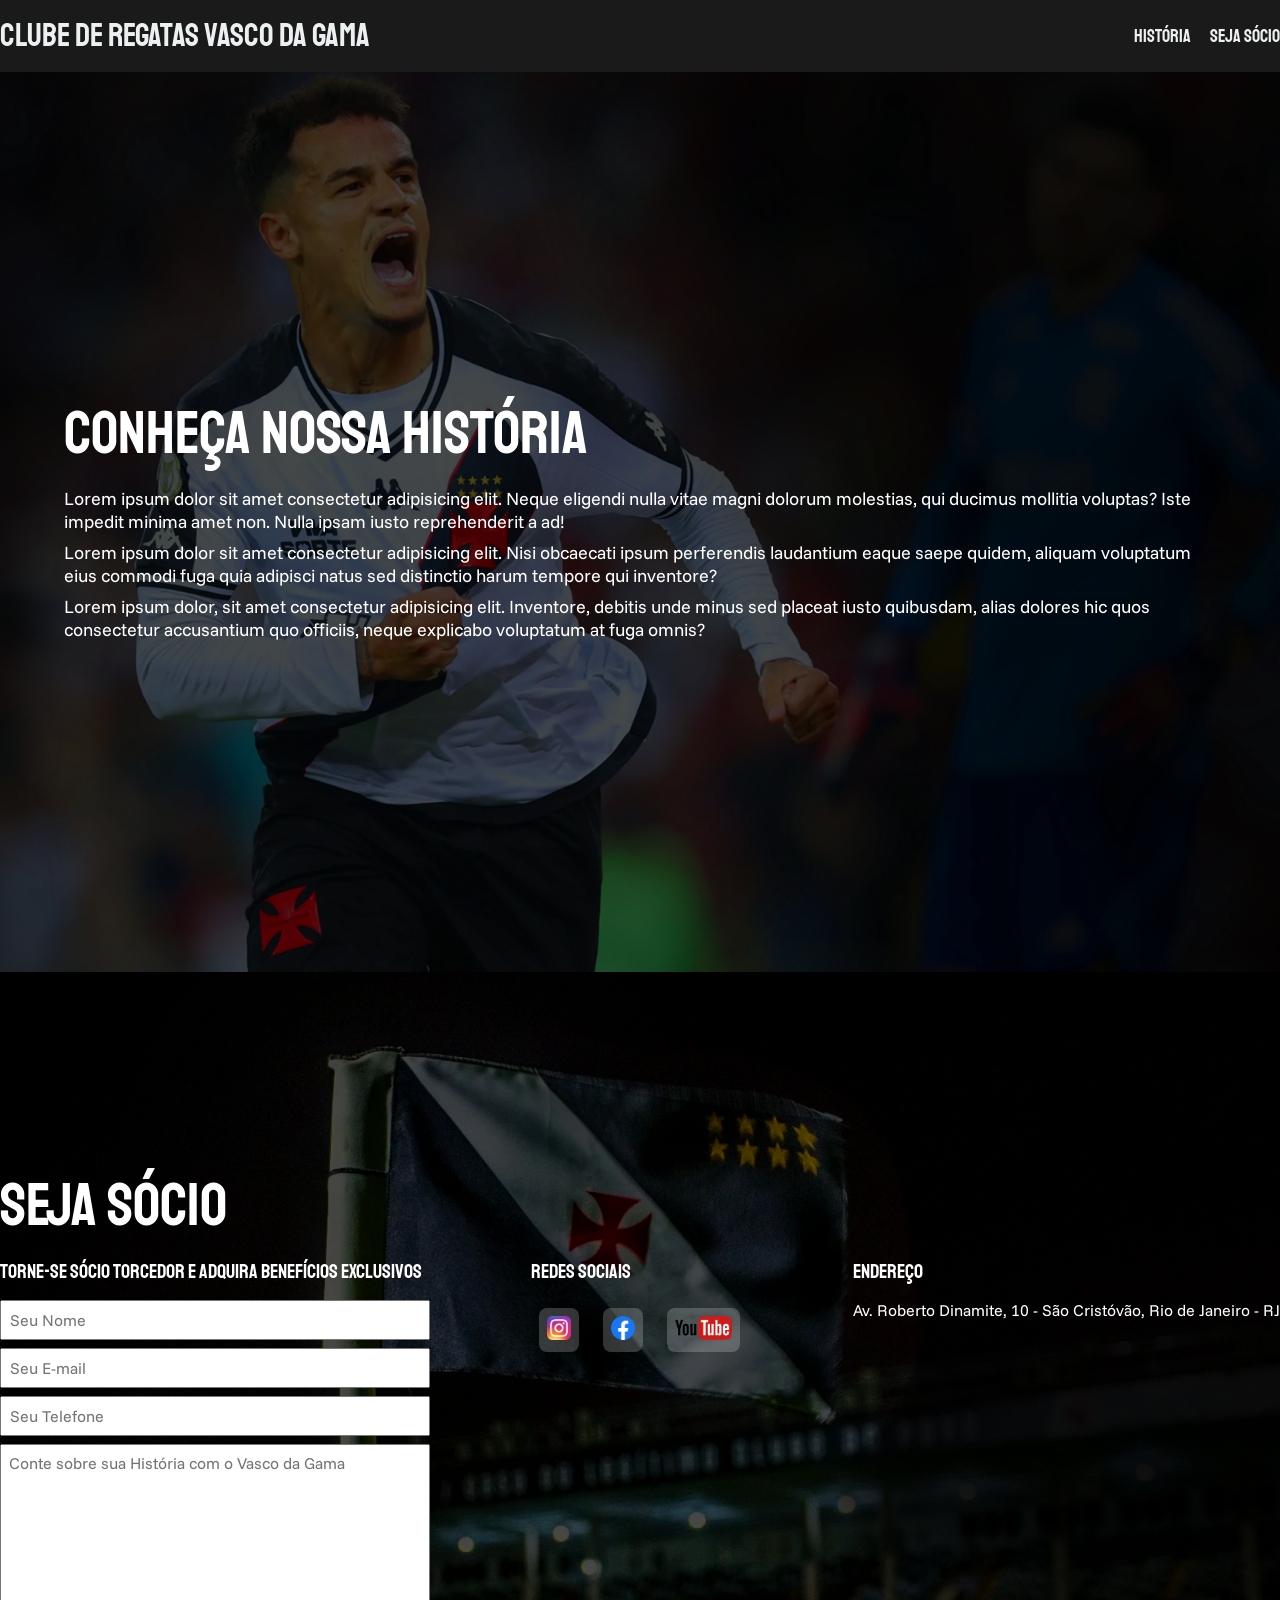
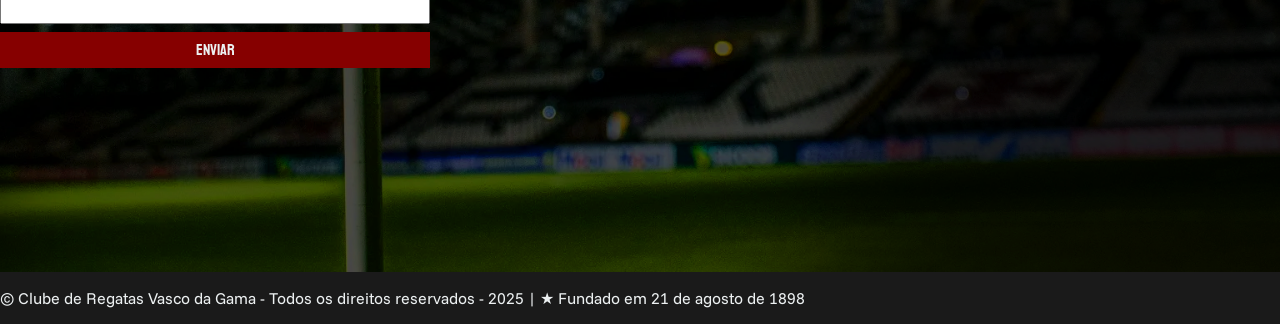
<file: index.html>
<!DOCTYPE html>
<html lang="pt-br">
<head>
    <meta charset="UTF-8">
    <meta name="viewport" content="width=device-width, initial-scale=1.0">
    <title>CRVG</title>
    <link rel="stylesheet" href="./main.css">

    <link rel="preconnect" href="https://fonts.googleapis.com">
    <link rel="preconnect" href="https://fonts.gstatic.com" crossorigin>
    <link href="https://fonts.googleapis.com/css2?family=Funnel+Sans:ital,wght@0,300..800;1,300..800&family=Staatliches&display=swap" rel="stylesheet">
</head>
<body>
    <header>
        <div class="container">
            <h1>Clube de Regatas Vasco da Gama</h1>
            <nav>
                <ul>
                    <li>
                        <a href="#about">História</a>
                    </li>
                    <li>
                        <a href="#socio">Seja Sócio</a>
                    </li>
                </ul>
            </nav>
        </div>
    </header>
    <section id="about">
        <div class="container">
            <div>
                <h2>Conheça Nossa História</h2>
                <p>
                    Lorem ipsum dolor sit amet consectetur adipisicing elit. Neque eligendi nulla vitae magni dolorum molestias, qui ducimus mollitia voluptas? Iste impedit minima amet non. Nulla ipsam iusto reprehenderit a ad!
                </p>
                <p>
                    Lorem ipsum dolor sit amet consectetur adipisicing elit. Nisi obcaecati ipsum perferendis laudantium eaque saepe quidem, aliquam voluptatum eius commodi fuga quia adipisci natus sed distinctio harum tempore qui inventore?
                </p>
                <p>
                    Lorem ipsum dolor, sit amet consectetur adipisicing elit. Inventore, debitis unde minus sed placeat iusto quibusdam, alias dolores hic quos consectetur accusantium quo officiis, neque explicabo voluptatum at fuga omnis?
                </p>
            </div>
        </div>
    </section>
    <section id="socio">
        <div class="container">
            <h2>SEJA SÓCIO</h2>
            <div class="socio-methods">
                <div>
                    <h3>TORNE-SE SÓCIO TORCEDOR E ADQUIRA BENEFÍCIOS EXCLUSIVOS</h3>
                    <form>
                        <input type="text" placeholder="Seu Nome" required />
                        <input type="email" placeholder="Seu E-mail" required />
                        <input type="tel" placeholder="Seu Telefone" required />
                        <textarea placeholder="Conte sobre sua História com o Vasco da Gama" required></textarea>
                        <button type="submit">Enviar</button>
                    </form>
                </div>
                <div>
                    <h3>Redes Sociais</h3>
                    <ul class="social-links">
                        <li>
                            <a href="#" title="Siga-nos no Instagram">
                                <img src="./images/instagram.png" alt="Logo do Instagram">
                            </a>
                        </li>
                        <li>
                            <a href="#" title="Siga-nos no Facebook">
                                <img src="./images/facebook.png" alt="Logo do Facebook">
                            </a>
                        </li>
                        <li>
                            <a href="#" title="Visite nosso Canal no Youtube">
                                <img src="./images/tutube.png" alt="Logo Youtube">
                            </a>
                        </li>
                    </ul>
                </div>
                <div>
                    <h3>Endereço</h3>
                    <p>
                        Av. Roberto Dinamite, 10 - São Cristóvão, Rio de Janeiro - RJ
                    </p>
                </div>
            </div>
        </div>
    </section>
    <footer>
        <div class="container">
            <p>&copy; Clube de Regatas Vasco da Gama - Todos os direitos reservados - 2025 | &#9733; Fundado em 21 de agosto de 1898</p>
        </div>
    </footer>
</body>
</html>
</file>
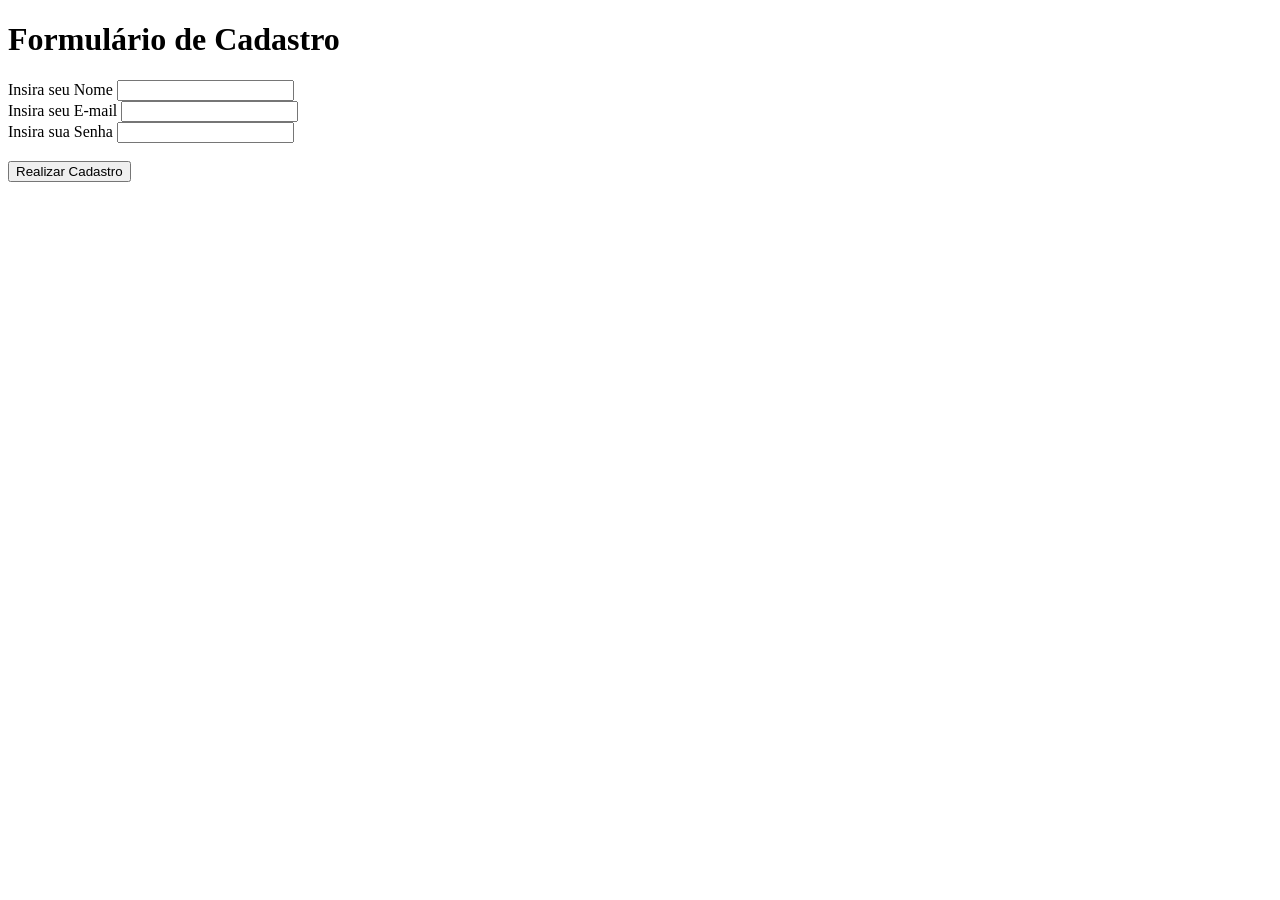
<file: formulario.html>
<!-- A entrega desse exercício consiste em:

Criar um arquivo HTML que contenha um formulário de cadastro, com os campos nome, e-mail e senha e a existência de um botão para realizar o cadastro;
Adicionar também uma label para cada campo e referenciar essa label ao ID que será atribuído ao campo;
Enviar esse arquivo para o Github em uma branch chamada exercício_html;
Enviar o link para nossos tutores. -->

<!DOCTYPE html>
<html lang="pt-br">
<head>
    <meta charset="UTF-8">
    <meta name="viewport" content="width=device-width, initial-scale=1.0">
    <title>Formulário de Cadastro</title>
</head>
<body>
    <h1>Formulário de Cadastro</h1>
    <form>
        <label for="name"> Insira seu Nome</label>
        <input type="text" id="name"/>
        <br />
        <label for="email">Insira seu E-mail</label>
        <input type="email" id="email" />
        <br />
        <label for="password">Insira sua Senha</label>
        <input type="password" id="password" />
    </form>
    <br />
    <button type="submit">
        Realizar Cadastro
    </button>
</body>
</html>
</file>
<file: main.css>
* {
    margin: 0;
    padding: 0;
    box-sizing: border-box;
}

header,
section h2,
section h3,
form button {
    font-family: "Staatliches", cursive;
    font-weight: normal;
}

body, input, textarea {
    font-family: "Funnel Sans", sans-serif;
}

header {
    padding: 16px 0;
    background-color: #1a1a1a;
    color: #ecf0f1 ;
}

header h1,
section h2 {
    font-weight: normal;
}

header nav li {
    display: inline;
    margin-left: 16px;
    font-size: 18px;
}

header nav li a {
    color: #ecf0f1;
    text-decoration: none;
}

.container {
    max-width: 1280px;
    width: 100%;
    margin: 0 auto;
}

header .container,
section .container {
    display: flex;
    align-items: center;
    justify-content: space-between;
}

section .container {
    align-items: flex-start;
}

section {
    padding: 24px 0;
}

section h2 {
    margin-bottom: 16px;
}

section {
    color: #ffffff;
}

section p {
    margin-bottom: 8px;
}

.store-front {
    margin-right: 32px;
}

.social-links img{
    height: 24px;
}

#socio .container {
    display: block;
}

.social-links li {
    display: inline;
    margin: 8px;
}

.social-links li a {
    text-decoration: none;
}

.socio-methods {
    display: flex;
    justify-content: space-between;
}

.social-links li {

    background-color: #ffffff33;
    opacity: 100%;
    border-radius: 8px; 
    padding: 8px;
    margin-right: 12px; 
    display: inline-block;
}

form input,
form textarea,
form button {
    display: block;
    width: 430px;
    margin-bottom: 8px;
    padding: 8px;
    font-size: 16px;
}

form textarea {
    resize: none;
    height: 180px;
}

section h3 {
    margin-bottom: 16px;
}

form button {
    background-color: #860000;
    color:#ecf0f1;
    border: none;
    cursor: pointer;
}

form button:hover {
    background-color: #bb0b0b;
}

input:focus, textarea:focus {
    outline-color: #182c61;
}

footer {
    background-color: #1a1a1a;
    color: #ecf0f1;
    padding: 16px 0px;
}

#about {
    height: 100vh;
    background-image: url(images/coutinho4.png);
    background-size: cover;
    background-position: center;
    background-repeat: no-repeat;
    color: white;
    
    display: flex;
    align-items: center;
}


#about h2 {
    font-size: 60px
}

#about .container {
    width: 100%;
    display: flex;
    justify-content: flex-end; 
    align-items: center;
    padding: 0 5%; 
    font-size: 18px;
}


#socio h2 {
    font-size: 60px;
}

#socio h3 {
    font-size: 20px;
}

#socio {
    height: 100vh;
    background-image: url(images/sjj.png);
    background-size: cover;
    background-position: center;
    background-repeat: no-repeat;
    color: white;
    
    display: flex;
    align-items: center;
}
</file>
